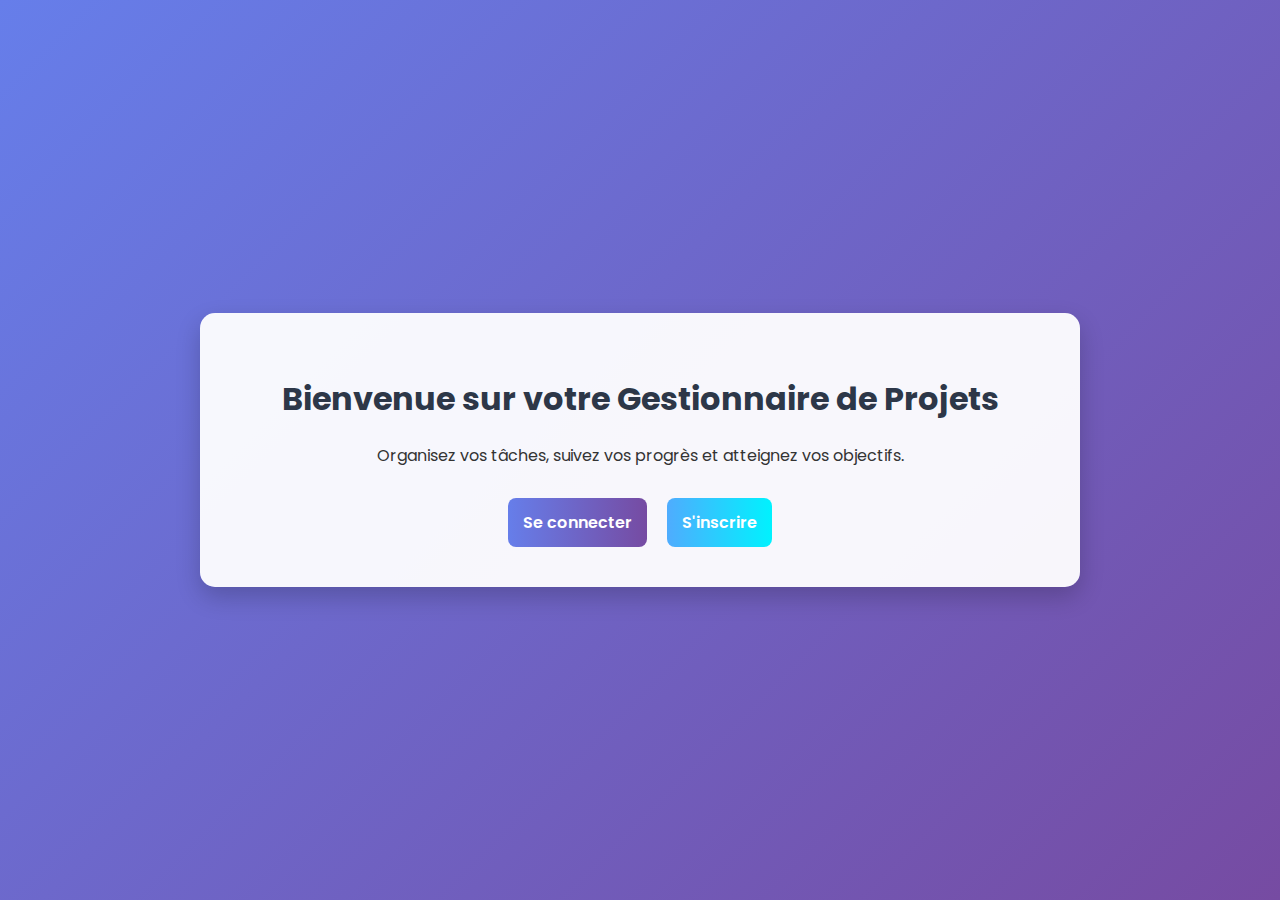
<file: index.html>
<!DOCTYPE html>
<html lang="fr">
<head>
    <meta charset="UTF-8">
    <meta name="viewport" content="width=device-width, initial-scale=1.0">
    <title>Bienvenue - Gestion de Projet</title>
    <link rel="stylesheet" href="css/style.css">
</head>
<body>

<div class="container" style="text-align: center;">
    <h1>Bienvenue sur votre Gestionnaire de Projets</h1>
    <p>Organisez vos tâches, suivez vos progrès et atteignez vos objectifs.</p>
    
    <div style="margin-top: 30px; display: flex; justify-content: center; gap: 20px;">
        <a href="login.html" style="text-decoration: none;">
            <button>Se connecter</button>
        </a>
        <a href="register.html" style="text-decoration: none;">
            <button style="background: linear-gradient(to right, #4facfe, #00f2fe);">S'inscrire</button>
        </a>
    </div>
</div>

</body>
</html>
</file>
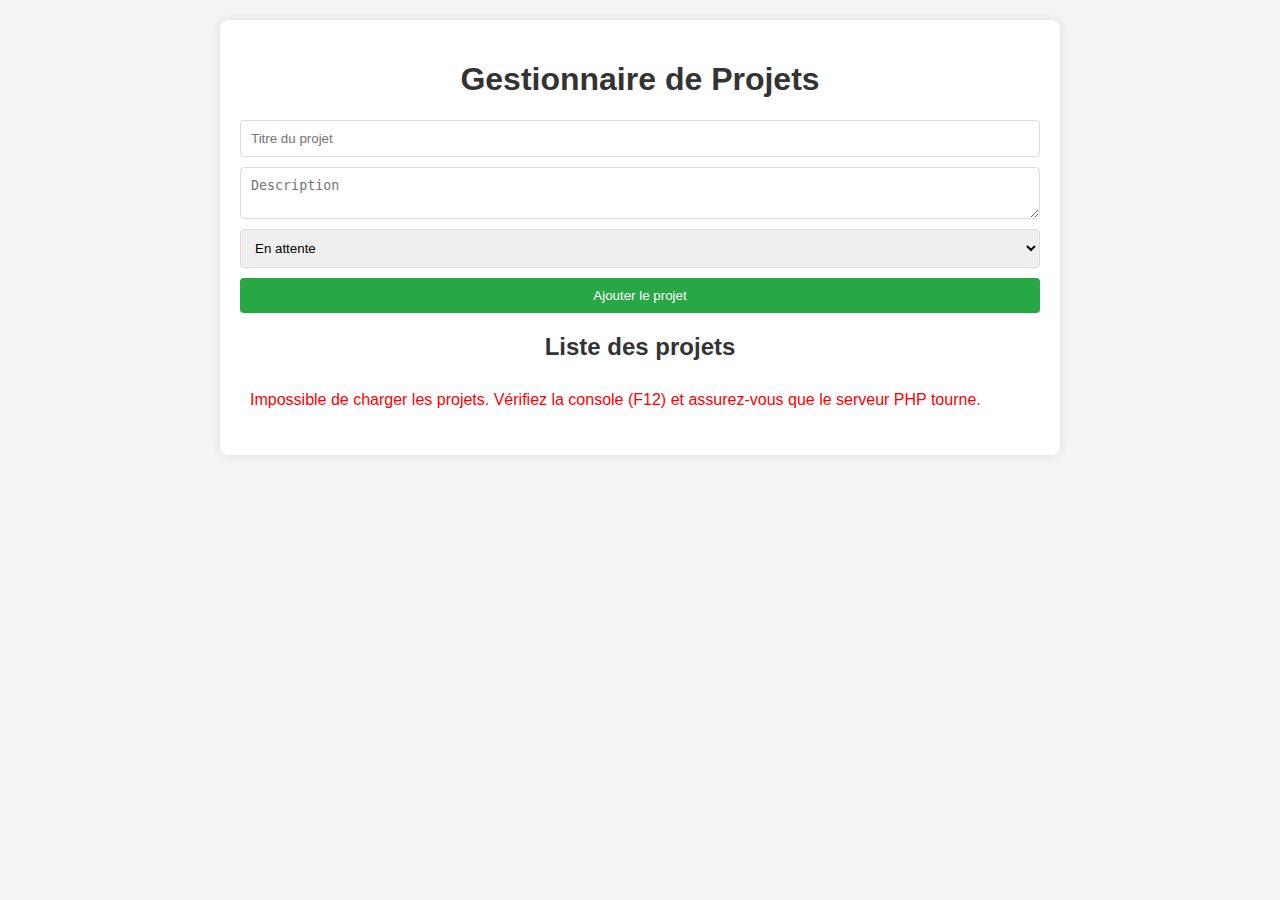
<file: project-manager/index.html>
<!DOCTYPE html>
<html lang="fr">
<head>
    <meta charset="UTF-8">
    <meta name="viewport" content="width=device-width, initial-scale=1.0">
    <title>Gestion de Projet</title>
    <link rel="stylesheet" href="css/style.css">
</head>
<body>

<div class="container">
    <h1>Gestionnaire de Projets</h1>

    <form id="project-form">
        <input type="text" id="title" placeholder="Titre du projet" required>
        <textarea id="description" placeholder="Description"></textarea>
        <select id="status">
            <option value="pending">En attente</option>
            <option value="in_progress">En cours</option>
            <option value="completed">Terminé</option>
        </select>
        <button type="submit">Ajouter le projet</button>
    </form>

    <h2>Liste des projets</h2>
    <ul id="project-list">
        <!-- Les projets seront chargés ici par JS -->
    </ul>
</div>

<script src="js/script.js"></script>
</body>
</html>
</file>
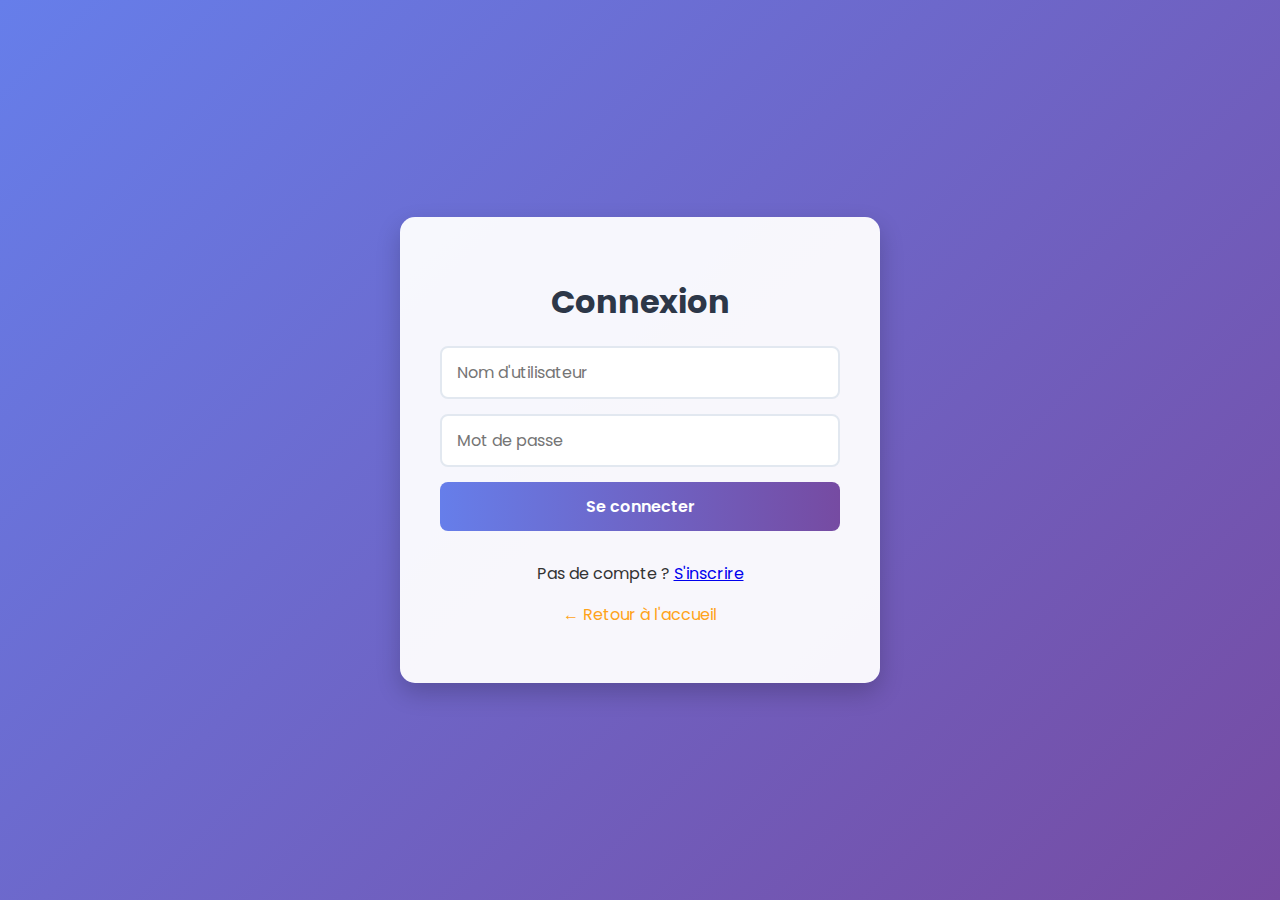
<file: dashboard.html>
<!DOCTYPE html>
<html lang="fr">
<head>
    <meta charset="UTF-8">
    <meta name="viewport" content="width=device-width, initial-scale=1.0">
    <title>Tableau de bord - Gestion de Projet</title>
    <link rel="stylesheet" href="css/style.css">
    <script>
        if (localStorage.getItem('isLoggedIn') !== 'true') {
            window.location.href = 'login.html';
        }
    </script>
</head>
<body>

<div class="container">
    <div style="text-align: right;">
        <button onclick="logout()" class="logout-btn">Déconnexion</button>
    </div>
    <h1>Gestionnaire de Projets</h1>

    <form id="project-form">
        <input type="text" id="title" placeholder="Titre du projet" required>
        <textarea id="description" placeholder="Description"></textarea>
        <select id="status">
            <option value="pending">En attente</option>
            <option value="in_progress">En cours</option>
            <option value="completed">Terminé</option>
        </select>
        <button type="submit">Ajouter le projet</button>
    </form>

    <h2>Liste des projets</h2>
    <ul id="project-list">
        <!-- Les projets seront chargés ici par JS -->
    </ul>
</div>

<script src="js/script.js"></script>
</body>
</html>
</file>
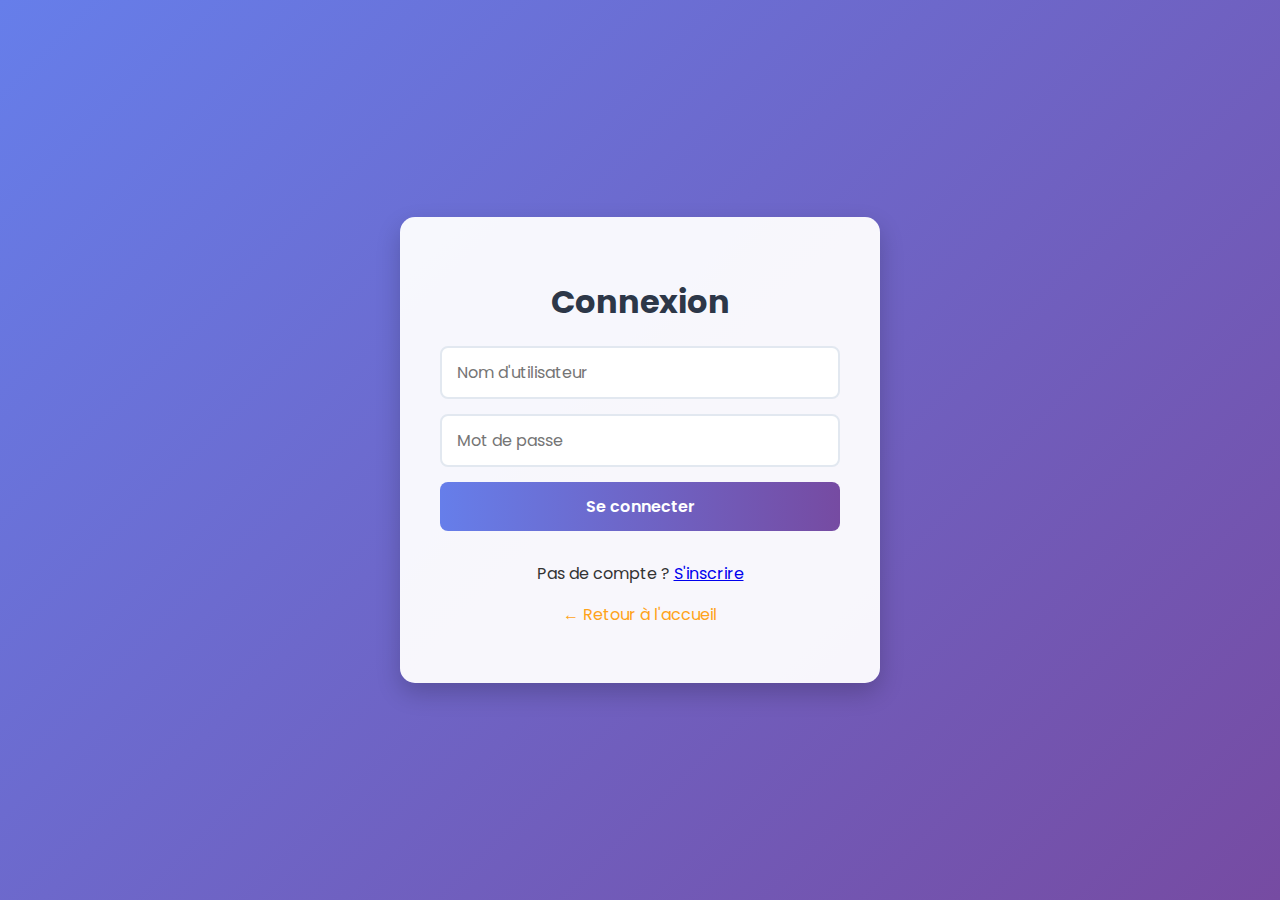
<file: login.html>
<!DOCTYPE html>
<html lang="fr">
<head>
    <meta charset="UTF-8">
    <meta name="viewport" content="width=device-width, initial-scale=1.0">
    <title>Connexion - Gestion de Projet</title>
    <link rel="stylesheet" href="css/style.css">
</head>
<body>

<div class="container login-container">
    <h1>Connexion</h1>
    <form id="login-form">
        <input type="text" id="username" placeholder="Nom d'utilisateur" required>
        <input type="password" id="password" placeholder="Mot de passe" required>
        <button type="submit">Se connecter</button>
    </form>
    <p id="error-msg" style="color: red; text-align: center; display: none;">Identifiants incorrects</p>
    <p style="text-align: center; margin-top: 10px;">
        Pas de compte ? <a href="register.html">S'inscrire</a>
    </p>
    <p style="text-align: center; margin-top: 15px;">
        <a href="index.html" style="color: #ffa31a; text-decoration: none;">&larr; Retour à l'accueil</a>
    </p>
</div>

<script>
    document.getElementById('login-form').addEventListener('submit', async function(e) {
        e.preventDefault();
        const username = document.getElementById('username').value;
        const password = document.getElementById('password').value;
        const errorMsg = document.getElementById('error-msg');

        try {
            const res = await fetch('php/auth.php', {
                method: 'POST',
                headers: { 'Content-Type': 'application/json' },
                body: JSON.stringify({ action: 'login', username, password })
            });
            
            const data = await res.json();
            
            if (data.success) {
                localStorage.setItem('isLoggedIn', 'true');
                localStorage.setItem('username', username);
                window.location.href = 'dashboard.html';
            } else {
                errorMsg.textContent = data.message || 'Identifiants incorrects';
                errorMsg.style.display = 'block';
            }
        } catch (err) {
            console.error(err);
            errorMsg.textContent = 'Erreur de connexion au serveur';
            errorMsg.style.display = 'block';
        }
    });
</script>

</body>
</html>
</file>
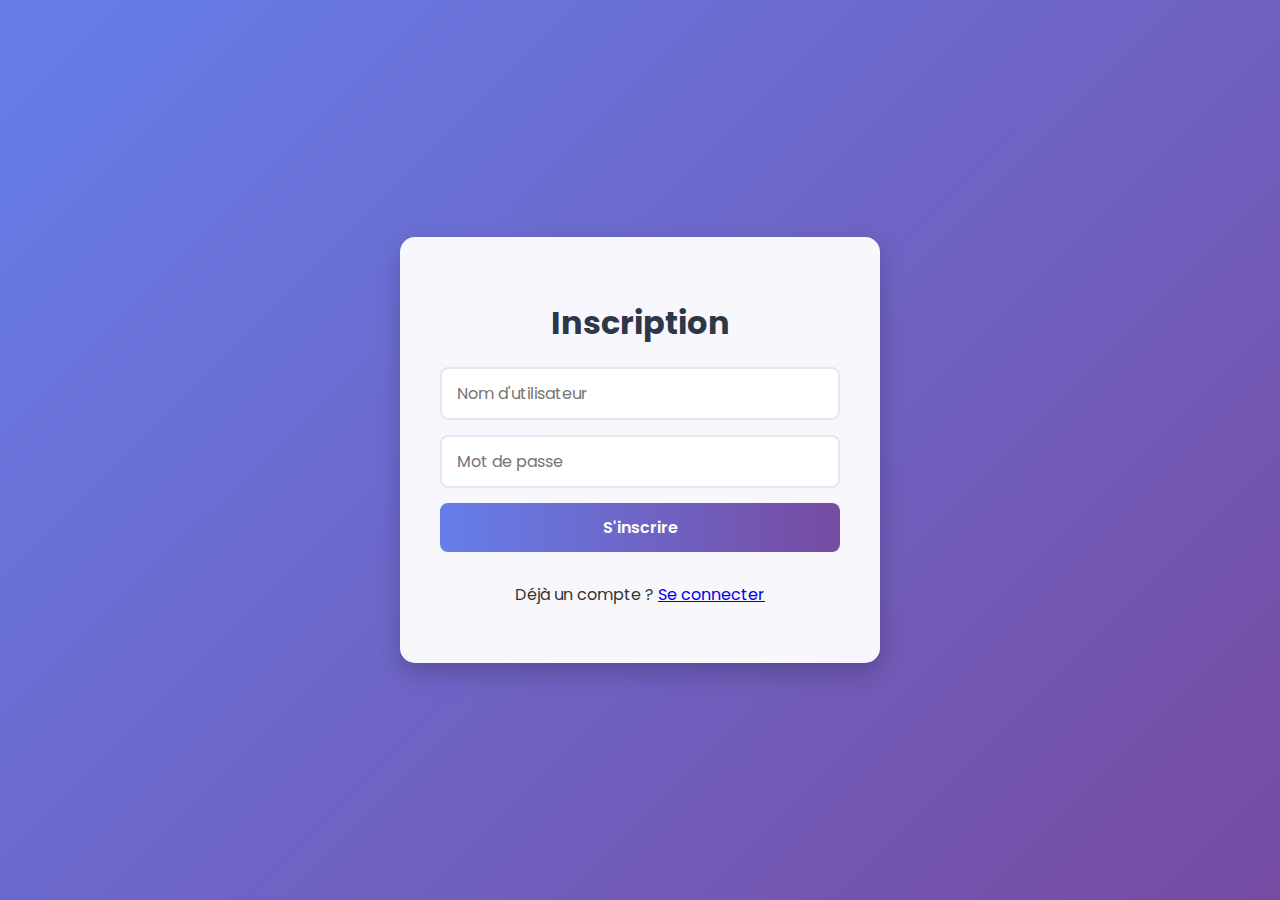
<file: register.html>
<!DOCTYPE html>
<html lang="fr">
<head>
    <meta charset="UTF-8">
    <meta name="viewport" content="width=device-width, initial-scale=1.0">
    <title>Inscription - Gestion de Projet</title>
    <link rel="stylesheet" href="css/style.css">
</head>
<body>

<div class="container login-container">
    <h1>Inscription</h1>
    <form id="register-form">
        <input type="text" id="username" placeholder="Nom d'utilisateur" required>
        <input type="password" id="password" placeholder="Mot de passe" required>
        <button type="submit">S'inscrire</button>
    </form>
    <p id="error-msg" style="color: red; text-align: center; display: none;"></p>
    <p style="text-align: center; margin-top: 10px;">
        Déjà un compte ? <a href="login.html">Se connecter</a>
    </p>
</div>

<script>
    document.getElementById('register-form').addEventListener('submit', async function(e) {
        e.preventDefault();
        const username = document.getElementById('username').value;
        const password = document.getElementById('password').value;
        const errorMsg = document.getElementById('error-msg');

        try {
            const res = await fetch('php/auth.php', {
                method: 'POST',
                headers: { 'Content-Type': 'application/json' },
                body: JSON.stringify({ action: 'register', username, password })
            });
            
            const data = await res.json();
            
            if (data.success) {
                alert('Inscription réussie ! Vous pouvez maintenant vous connecter.');
                window.location.href = 'login.html';
            } else {
                errorMsg.textContent = data.message || 'Erreur lors de l\'inscription';
                errorMsg.style.display = 'block';
            }
        } catch (err) {
            console.error(err);
            errorMsg.textContent = 'Erreur de connexion au serveur';
            errorMsg.style.display = 'block';
        }
    });
</script>

</body>
</html>
</file>
<file: css/style.css>
@import url('https://fonts.googleapis.com/css2?family=Poppins:wght@300;400;600&display=swap');

body {
    font-family: 'Poppins', sans-serif;
    background: linear-gradient(135deg, #667eea 0%, #764ba2 100%);
    margin: 0;
    padding: 0;
    min-height: 100vh;
    display: flex;
    justify-content: center;
    align-items: center; /* Center vertically */
    color: #333;
}

.container {
    width: 100%;
    max-width: 800px;
    background: rgba(255, 255, 255, 0.95);
    padding: 40px;
    border-radius: 15px;
    box-shadow: 0 10px 25px rgba(0,0,0,0.2);
    margin: 20px;
}

h1, h2 {
    text-align: center;
    color: #2d3748;
    margin-bottom: 20px;
}

form {
    display: flex;
    flex-direction: column;
    gap: 15px;
    margin-bottom: 30px;
}

input, textarea, select, button {
    padding: 12px 15px;
    border: 2px solid #e2e8f0;
    border-radius: 8px;
    font-family: inherit;
    font-size: 1rem;
    transition: border-color 0.3s ease;
}

input:focus, textarea:focus, select:focus {
    outline: none;
    border-color: #667eea;
}

button {
    background: linear-gradient(to right, #667eea, #764ba2);
    color: white;
    cursor: pointer;
    border: none;
    font-weight: 600;
    transition: transform 0.2s ease, box-shadow 0.2s ease;
}

button:hover {
    transform: translateY(-2px);
    box-shadow: 0 4px 12px rgba(102, 126, 234, 0.4);
}

ul {
    list-style: none;
    padding: 0;
    display: grid;
    gap: 15px;
}

li {
    background: white;
    border: 1px solid #e2e8f0;
    border-radius: 10px;
    padding: 20px;
    display: flex;
    justify-content: space-between;
    align-items: center;
    transition: transform 0.2s ease, box-shadow 0.2s ease;
}

li:hover {
    transform: translateY(-2px);
    box-shadow: 0 4px 6px rgba(0,0,0,0.05);
}

li:last-child {
    border-bottom: 1px solid #e2e8f0; /* Reset from previous style */
}

.delete-btn {
    background: #fc8181;
    padding: 8px 12px;
    margin-left: 15px;
    font-size: 0.9rem;
    width: auto; /* Prevent full width if button style overrides */
}

.delete-btn:hover {
    background: #f56565;
    box-shadow: 0 4px 12px rgba(252, 129, 129, 0.4);
}

/* Login specific styles */
.login-container {
    max-width: 400px;
    margin: 0 auto;
}

.logout-btn {
    background: #cbd5e0;
    color: #4a5568;
    margin-bottom: 20px;
    width: auto;
    display: inline-block;
}

.logout-btn:hover {
    background: #a0aec0;
    box-shadow: none;
    transform: none;
}
</file>
<file: project-manager/css/style.css>
body {
    font-family: Arial, sans-serif;
    background-color: #f4f4f4;
    margin: 0;
    padding: 20px;
}

.container {
    max-width: 800px;
    margin: 0 auto;
    background: white;
    padding: 20px;
    border-radius: 8px;
    box-shadow: 0 0 10px rgba(0,0,0,0.1);
}

h1, h2 {
    text-align: center;
    color: #333;
}

form {
    display: flex;
    flex-direction: column;
    gap: 10px;
    margin-bottom: 20px;
}

input, textarea, select, button {
    padding: 10px;
    border: 1px solid #ddd;
    border-radius: 4px;
}

button {
    background-color: #28a745;
    color: white;
    cursor: pointer;
    border: none;
}

button:hover {
    background-color: #218838;
}

ul {
    list-style: none;
    padding: 0;
}

li {
    background: #fff;
    border-bottom: 1px solid #ddd;
    padding: 10px;
    display: flex;
    justify-content: space-between;
    align-items: center;
}

li:last-child {
    border-bottom: none;
}

.delete-btn {
    background-color: #dc3545;
    padding: 5px 10px;
    margin-left: 10px;
}

.delete-btn:hover {
    background-color: #c82333;
}
</file>
